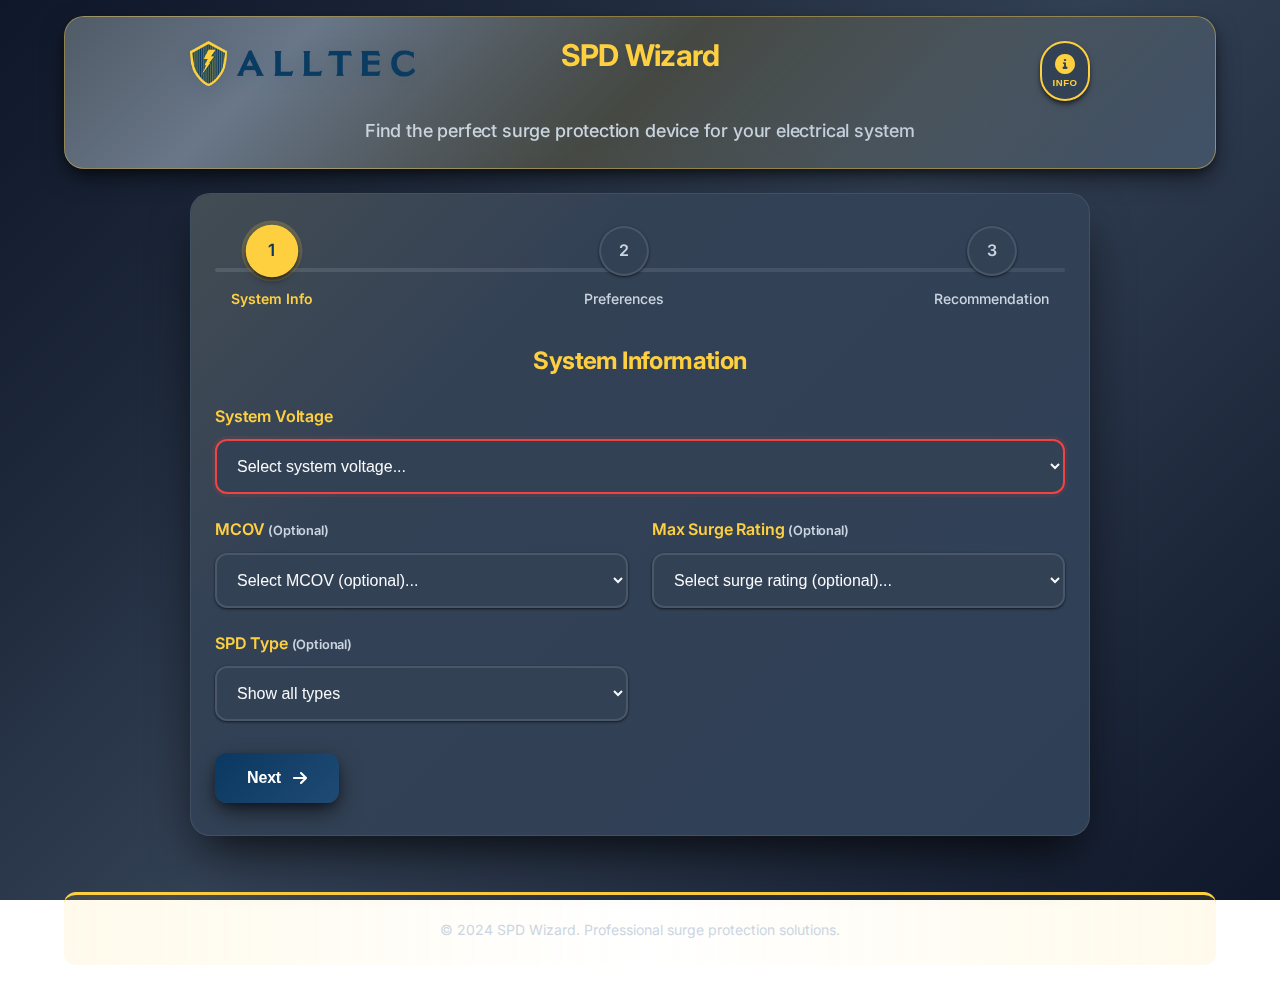
<file: index.html>
<!DOCTYPE html>
<html lang="en">
<head>
    <meta charset="UTF-8">
    <meta name="viewport" content="width=device-width, initial-scale=1.0">
    <title>SPD Wizard - Surge Protection Device Selector</title>
    <link rel="stylesheet" href="styles.css">
    <link href="https://fonts.googleapis.com/css2?family=Inter:wght@300;400;500;600;700&display=swap" rel="stylesheet">
    <link rel="stylesheet" href="https://cdnjs.cloudflare.com/ajax/libs/font-awesome/6.0.0/css/all.min.css">
</head>
<body>
    <div class="container">
        <header class="header">
            <div class="header-content">
                <div class="logo-section">
                    <img src="Assets/Alltec_Logo_RGB.png" alt="Alltec Logo" class="company-logo" id="logoClick" style="cursor: pointer;" title="Return to Start">
                </div>
                <div class="title-section">
                    <h1>SPD Wizard</h1>
                </div>
                <button class="info-btn" id="infoBtn" title="SPD Terms & Definitions">
                    <i class="fas fa-info-circle"></i>
                    <span class="info-btn-text">Info</span>
                </button>
            </div>
            <p class="subtitle">Find the perfect surge protection device for your electrical system</p>
        </header>

        <main class="main-content">
            <div class="wizard-container">
                <div class="progress-bar">
                    <div class="progress-step active" data-step="1">
                        <span class="step-number">1</span>
                        <span class="step-label">System Info</span>
                    </div>
                    <div class="progress-step" data-step="2">
                        <span class="step-number">2</span>
                        <span class="step-label">Preferences</span>
                    </div>
                    <div class="progress-step" data-step="3">
                        <span class="step-number">3</span>
                        <span class="step-label">Recommendation</span>
                    </div>
                </div>

                <form id="spdWizardForm" class="wizard-form">
                    <!-- Step 1: System Information -->
                    <div class="form-step active" data-step="1">
                        <h2>System Information</h2>
                        <div class="form-grid">
                            <div class="form-group form-group-full">
                                <label for="systemVoltage">System Voltage</label>
                                <select id="systemVoltage" name="systemVoltage" required>
                                    <option value="">Select system voltage...</option>
                                    <option value="120 single phase">120V Single Phase</option>
                                    <option value="120/240 split phase">120/240V Split Phase</option>
                                    <option value="120/208 3 phase wye">120/208V 3 Phase Wye</option>
                                    <option value="127/220 3 phase wye">127/220V 3 Phase Wye</option>
                                    <option value="240 single phase">240V Single Phase</option>
                                    <option value="220/380 3 phase wye">220/380V 3 Phase Wye</option>
                                    <option value="240 3 phase delta">240V 3 Phase Delta</option>
                                    <option value="240/415 3 phase wye">240/415V 3 Phase Wye</option>
                                    <option value="240 High leg 3 phase">240V High Leg 3 Phase</option>
                                    <option value="277/480 3 phase wye">277/480V 3 Phase Wye</option>
                                    <option value="480 3 phase delta">480V 3 Phase Delta</option>
                                    <option value="347/600 3 phase wye">347/600V 3 Phase Wye</option>
                                    <option value="600 3 phase delta">600V 3 Phase Delta</option>
                                </select>
                            </div>

                            <div class="form-group">
                                <label for="mcov">MCOV <span style="color: var(--text-secondary); font-size: 0.8rem;">(Optional)</span></label>
                                <select id="mcov" name="mcov">
                                    <option value="">Select MCOV (optional)...</option>
                                    <option value="150">150V</option>
                                    <option value="180">180V</option>
                                    <option value="320">320V</option>
                                    <option value="150/320">150/320V</option>
                                    <option value="420">420V</option>
                                    <option value="550">550V</option>
                                    <option value="600">600V</option>
                                    <option value="680">680V</option>
                                    <option value="690">690V</option>
                                </select>
                            </div>

                            <div class="form-group">
                                <label for="maxSurgeCurrentRating">Max Surge Rating <span style="color: var(--text-secondary); font-size: 0.8rem;">(Optional)</span></label>
                                <select id="maxSurgeCurrentRating" name="maxSurgeCurrentRating">
                                    <option value="">Select surge rating (optional)...</option>
                                    <option value="36kA">36kA</option>
                                    <option value="40kA">40kA</option>
                                    <option value="50kA">50kA</option>
                                    <option value="100kA">100kA</option>
                                    <option value="160kA">160kA</option>
                                    <option value="200kA">200kA</option>
                                    <option value="300kA">300kA</option>
                                    <option value="320kA">320kA</option>
                                    <option value="400kA">400kA</option>
                                    <option value="480kA">480kA</option>
                                </select>
                            </div>

                            <div class="form-group">
                                <label for="type">SPD Type <span style="color: var(--text-secondary); font-size: 0.8rem;">(Optional)</span></label>
                                <select id="type" name="type">
                                    <option value="">Show all types</option>
                                    <option value="Type 1">Type 1 only</option>
                                    <option value="Type 2">Type 2 only</option>
                                </select>
                            </div>
                        </div>
                    </div>

                    <!-- Step 2: Protection Requirements -->
                    <div class="form-step" data-step="2">
                        <h2>Protection Preferences <span style="font-size: 0.8rem; color: var(--text-secondary); font-weight: normal;">(Optional)</span></h2>
                        <div class="form-grid">
                            <div class="form-group form-group-full">
                                <label>Protection Modes Required</label>
                                <div class="checkbox-group">
                                    <label class="checkbox-item">
                                        <input type="checkbox" name="protectionModes" value="Line to Line">
                                        <span class="checkmark"></span>
                                        Line to Line
                                    </label>
                                    <label class="checkbox-item">
                                        <input type="checkbox" name="protectionModes" value="Line to Neutral">
                                        <span class="checkmark"></span>
                                        Line to Neutral
                                    </label>
                                    <label class="checkbox-item">
                                        <input type="checkbox" name="protectionModes" value="Line to Ground">
                                        <span class="checkmark"></span>
                                        Line to Ground
                                    </label>
                                    <label class="checkbox-item">
                                        <input type="checkbox" name="protectionModes" value="Neutral to Ground">
                                        <span class="checkmark"></span>
                                        Neutral to Ground
                                    </label>
                                </div>
                            </div>

                            <div class="form-group">
                                <label for="enclosureLevel">Enclosure Level <span style="color: var(--text-secondary); font-size: 0.8rem;">(Optional)</span></label>
                                <select id="enclosureLevel" name="enclosureLevel">
                                    <option value="">Select enclosure level (optional)...</option>
                                    <option value="NEMA 12/4">NEMA 12/4</option>
                                    <option value="NEMA 12">NEMA 12</option>
                                    <option value="Polycarbonate NEMA 4X">Polycarbonate NEMA 4X</option>
                                    <option value="NEMA 4X">NEMA 4X</option>
                                </select>
                            </div>

                            <div class="form-group form-group-full">
                                <label>Voltage Protection Ratings <span style="color: var(--text-secondary); font-size: 0.8rem;">(Optional)</span></label>
                                <div class="voltage-protection-grid">
                                    <div class="voltage-protection-item" id="vp-line-to-line" style="display: none;">
                                        <label for="vpLineToLine">Line to Line (V)</label>
                                        <select id="vpLineToLine" name="vpLineToLine">
                                            <option value="">Select voltage...</option>
                                            <option value="0">0V</option>
                                            <option value="100">100V</option>
                                            <option value="200">200V</option>
                                            <option value="300">300V</option>
                                            <option value="400">400V</option>
                                            <option value="500">500V</option>
                                            <option value="600">600V</option>
                                            <option value="700">700V</option>
                                            <option value="800">800V</option>
                                            <option value="900">900V</option>
                                            <option value="1000">1000V</option>
                                            <option value="1100">1100V</option>
                                            <option value="1200">1200V</option>
                                            <option value="1300">1300V</option>
                                            <option value="1400">1400V</option>
                                            <option value="1500">1500V</option>
                                            <option value="1600">1600V</option>
                                            <option value="1700">1700V</option>
                                            <option value="1800">1800V</option>
                                            <option value="1900">1900V</option>
                                            <option value="2000">2000V</option>
                                            <option value="2100">2100V</option>
                                            <option value="2200">2200V</option>
                                            <option value="2300">2300V</option>
                                            <option value="2400">2400V</option>
                                            <option value="2500">2500V</option>
                                            <option value="2600">2600V</option>
                                            <option value="2700">2700V</option>
                                            <option value="2800">2800V</option>
                                            <option value="2900">2900V</option>
                                            <option value="3000">3000V</option>
                                            <option value="3100">3100V</option>
                                            <option value="3200">3200V</option>
                                            <option value="3300">3300V</option>
                                            <option value="3400">3400V</option>
                                        </select>
                                    </div>
                                    <div class="voltage-protection-item" id="vp-line-to-neutral" style="display: none;">
                                        <label for="vpLineToNeutral">Line to Neutral (V)</label>
                                        <select id="vpLineToNeutral" name="vpLineToNeutral">
                                            <option value="">Select voltage...</option>
                                            <option value="0">0V</option>
                                            <option value="100">100V</option>
                                            <option value="200">200V</option>
                                            <option value="300">300V</option>
                                            <option value="400">400V</option>
                                            <option value="500">500V</option>
                                            <option value="600">600V</option>
                                            <option value="700">700V</option>
                                            <option value="800">800V</option>
                                            <option value="900">900V</option>
                                            <option value="1000">1000V</option>
                                            <option value="1100">1100V</option>
                                            <option value="1200">1200V</option>
                                            <option value="1300">1300V</option>
                                            <option value="1400">1400V</option>
                                            <option value="1500">1500V</option>
                                            <option value="1600">1600V</option>
                                            <option value="1700">1700V</option>
                                            <option value="1800">1800V</option>
                                            <option value="1900">1900V</option>
                                            <option value="2000">2000V</option>
                                            <option value="2100">2100V</option>
                                            <option value="2200">2200V</option>
                                            <option value="2300">2300V</option>
                                            <option value="2400">2400V</option>
                                            <option value="2500">2500V</option>
                                            <option value="2600">2600V</option>
                                            <option value="2700">2700V</option>
                                            <option value="2800">2800V</option>
                                            <option value="2900">2900V</option>
                                            <option value="3000">3000V</option>
                                            <option value="3100">3100V</option>
                                            <option value="3200">3200V</option>
                                            <option value="3300">3300V</option>
                                            <option value="3400">3400V</option>
                                        </select>
                                    </div>
                                    <div class="voltage-protection-item" id="vp-line-to-ground" style="display: none;">
                                        <label for="vpLineToGround">Line to Ground (V)</label>
                                        <select id="vpLineToGround" name="vpLineToGround">
                                            <option value="">Select voltage...</option>
                                            <option value="0">0V</option>
                                            <option value="100">100V</option>
                                            <option value="200">200V</option>
                                            <option value="300">300V</option>
                                            <option value="400">400V</option>
                                            <option value="500">500V</option>
                                            <option value="600">600V</option>
                                            <option value="700">700V</option>
                                            <option value="800">800V</option>
                                            <option value="900">900V</option>
                                            <option value="1000">1000V</option>
                                            <option value="1100">1100V</option>
                                            <option value="1200">1200V</option>
                                            <option value="1300">1300V</option>
                                            <option value="1400">1400V</option>
                                            <option value="1500">1500V</option>
                                            <option value="1600">1600V</option>
                                            <option value="1700">1700V</option>
                                            <option value="1800">1800V</option>
                                            <option value="1900">1900V</option>
                                            <option value="2000">2000V</option>
                                            <option value="2100">2100V</option>
                                            <option value="2200">2200V</option>
                                            <option value="2300">2300V</option>
                                            <option value="2400">2400V</option>
                                            <option value="2500">2500V</option>
                                            <option value="2600">2600V</option>
                                            <option value="2700">2700V</option>
                                            <option value="2800">2800V</option>
                                            <option value="2900">2900V</option>
                                            <option value="3000">3000V</option>
                                            <option value="3100">3100V</option>
                                            <option value="3200">3200V</option>
                                            <option value="3300">3300V</option>
                                            <option value="3400">3400V</option>
                                        </select>
                                    </div>
                                    <div class="voltage-protection-item" id="vp-neutral-to-ground" style="display: none;">
                                        <label for="vpNeutralToGround">Neutral to Ground (V)</label>
                                        <select id="vpNeutralToGround" name="vpNeutralToGround">
                                            <option value="">Select voltage...</option>
                                            <option value="0">0V</option>
                                            <option value="100">100V</option>
                                            <option value="200">200V</option>
                                            <option value="300">300V</option>
                                            <option value="400">400V</option>
                                            <option value="500">500V</option>
                                            <option value="600">600V</option>
                                            <option value="700">700V</option>
                                            <option value="800">800V</option>
                                            <option value="900">900V</option>
                                            <option value="1000">1000V</option>
                                            <option value="1100">1100V</option>
                                            <option value="1200">1200V</option>
                                            <option value="1300">1300V</option>
                                            <option value="1400">1400V</option>
                                            <option value="1500">1500V</option>
                                            <option value="1600">1600V</option>
                                            <option value="1700">1700V</option>
                                            <option value="1800">1800V</option>
                                            <option value="1900">1900V</option>
                                            <option value="2000">2000V</option>
                                            <option value="2100">2100V</option>
                                            <option value="2200">2200V</option>
                                            <option value="2300">2300V</option>
                                            <option value="2400">2400V</option>
                                            <option value="2500">2500V</option>
                                            <option value="2600">2600V</option>
                                            <option value="2700">2700V</option>
                                            <option value="2800">2800V</option>
                                            <option value="2900">2900V</option>
                                            <option value="3000">3000V</option>
                                            <option value="3100">3100V</option>
                                            <option value="3200">3200V</option>
                                            <option value="3300">3300V</option>
                                            <option value="3400">3400V</option>
                                        </select>
                                    </div>
                                </div>
                            </div>
                        </div>
                    </div>

                    <!-- Step 3: Recommendation -->
                    <div class="form-step" data-step="3">
                        <h2>SPD Recommendation</h2>
                        <div id="recommendationResult" class="recommendation-result">
                            <!-- Results will be populated by JavaScript -->
                        </div>
                    </div>

                    <div class="form-actions">
                        <button type="button" id="prevBtn" class="btn btn-secondary" style="display: none;">
                            <i class="fas fa-arrow-left"></i> Previous
                        </button>
                        <button type="button" id="nextBtn" class="btn btn-primary">
                            Next <i class="fas fa-arrow-right"></i>
                        </button>
                        <button type="button" id="restartBtn" class="btn btn-outline" style="display: none;">
                            <i class="fas fa-redo"></i> Start Over
                        </button>
                    </div>
                </form>
            </div>
        </main>

        <footer class="footer">
            <p>&copy; 2024 SPD Wizard. Professional surge protection solutions.</p>
        </footer>
    </div>

    <!-- SPD Terms Modal -->
    <div id="spdTermsModal" class="modal">
        <div class="modal-content">
            <div class="modal-header">
                <h2>SPD Terms and Definitions</h2>
                <button class="modal-close" id="modalClose">
                    <i class="fas fa-times"></i>
                </button>
            </div>
            <div class="modal-body">
                <div class="terms-grid">
                    <div class="term-item">
                        <div class="term-name">Nominal voltage UN</div>
                        <div class="term-definition">The nominal voltage of the system to be protected, for AC voltages it is indicated as RMS value.</div>
                    </div>
                    <div class="term-item">
                        <div class="term-name">MCOV</div>
                        <div class="term-definition">The maximum continuous supply voltage that can be applied to the SPD during its normal operation.</div>
                    </div>
                    <div class="term-item">
                        <div class="term-name">Nominal current IL</div>
                        <div class="term-definition">The highest value that the SPD can conduct continuously.</div>
                    </div>
                    <div class="term-item">
                        <div class="term-name">Nominal discharge current In</div>
                        <div class="term-definition">The maximum peak value of 8/20μs surge current that can be conducted repeatedly by the SPD.</div>
                    </div>
                    <div class="term-item">
                        <div class="term-name">Max. discharge current Imax</div>
                        <div class="term-definition">The maximum peak value of 8/20μs that the SPD can safely discharge.</div>
                    </div>
                    <div class="term-item">
                        <div class="term-name">Lightning impulse current Iimp</div>
                        <div class="term-definition">A 10/350μs laboratory generated simulated test waveform intended to simulate the surge current associated with a direct lightning strike.</div>
                    </div>
                    <div class="term-item">
                        <div class="term-name">Voltage protection level Up</div>
                        <div class="term-definition">The value to which the SPD limits voltage as it is called upon to conduct a specified level of surge current.</div>
                    </div>
                    <div class="term-item">
                        <div class="term-name">Follow current extinguishing capability If</div>
                        <div class="term-definition">The maximum rms "follow current" (brought on by surge current discharge) that the SPD can extinguish at UC.</div>
                    </div>
                    <div class="term-item">
                        <div class="term-name">Short-circuit withstand capability</div>
                        <div class="term-definition">The maximum short-circuit current the SPD can withstand.</div>
                    </div>
                    <div class="term-item">
                        <div class="term-name">Combined impulse Uoc</div>
                        <div class="term-definition">A laboratory generated (Open Circuit 1.2/50μs, Close Circuit 8/20μs) test impulse used to test SPDs to IEC 61643-1 Class III parameters.</div>
                    </div>
                    <div class="term-item">
                        <div class="term-name">Operating temperature range Tu (Nominal temperature range)</div>
                        <div class="term-definition">The temperature range where the SPD normally operates.</div>
                    </div>
                    <div class="term-item">
                        <div class="term-name">Response time tA</div>
                        <div class="term-definition">The time it takes a SPD to begin conducting surge current upon being subjected to its activation voltage level.</div>
                    </div>
                    <div class="term-item">
                        <div class="term-name">Bandwidth fG</div>
                        <div class="term-definition">The amount of data that can be passed along a communications channel during a given time period.</div>
                    </div>
                    <div class="term-item">
                        <div class="term-name">Data transmission speed VS</div>
                        <div class="term-definition">Data transfer rate indicating the number of bytes transmitted per second.</div>
                    </div>
                    <div class="term-item">
                        <div class="term-name">Return loss aR</div>
                        <div class="term-definition">The ratio of the power reflected back from the line to the power transmitted into the line.</div>
                    </div>
                    <div class="term-item">
                        <div class="term-name">Insertion loss aE</div>
                        <div class="term-definition">The ratio of the power received vs to the power transmitted in the line.</div>
                    </div>
                </div>
            </div>
        </div>
    </div>

    <script src="script.js"></script>
</body>
</html>
</file>
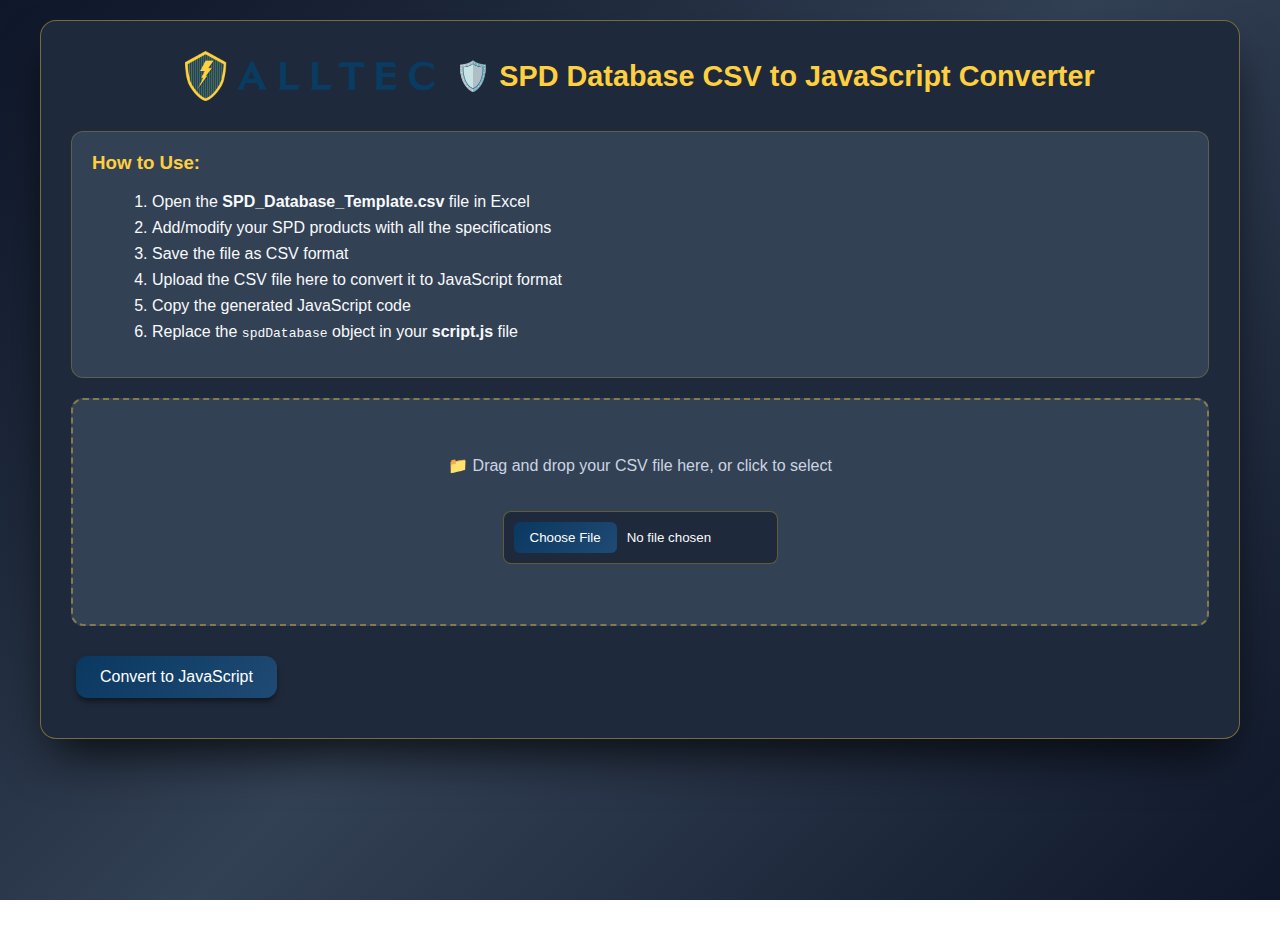
<file: csv-to-js-converter.html>
<!DOCTYPE html>
<html lang="en">
<head>
    <meta charset="UTF-8">
    <meta name="viewport" content="width=device-width, initial-scale=1.0">
    <title>SPD Database CSV to JavaScript Converter</title>
    <style>
        body {
            font-family: -apple-system, BlinkMacSystemFont, 'Segoe UI', Roboto, sans-serif;
            max-width: 1200px;
            margin: 0 auto;
            padding: 20px;
            background: linear-gradient(135deg, #0f172a 0%, #1e293b 25%, #334155 50%, #0f172a 100%);
            background-attachment: fixed;
            min-height: 100vh;
            color: #f8fafc;
        }
        .container {
            background: #1e293b;
            padding: 30px;
            border-radius: 16px;
            box-shadow: 0 25px 50px -12px rgba(0, 0, 0, 0.8);
            border: 1px solid rgba(254, 208, 63, 0.4);
        }
        .header-section {
            display: flex;
            align-items: center;
            justify-content: center;
            gap: 20px;
            margin-bottom: 30px;
        }
        
        .company-logo {
            height: 50px;
            width: auto;
            object-fit: contain;
        }
        
        h1 {
            color: #FED03F;
            margin: 0;
            font-size: 1.8rem;
        }
        .upload-area {
            border: 2px dashed rgba(254, 208, 63, 0.4);
            padding: 40px;
            text-align: center;
            border-radius: 12px;
            margin-bottom: 20px;
            background-color: #334155;
            color: #cbd5e1;
            transition: all 0.3s ease;
        }
        .upload-area.dragover {
            border-color: #FED03F;
            background-color: rgba(254, 208, 63, 0.1);
            color: #f8fafc;
        }
        input[type="file"] {
            margin: 20px 0;
            padding: 10px;
            background: #1e293b;
            color: #f8fafc;
            border: 1px solid rgba(254, 208, 63, 0.3);
            border-radius: 8px;
        }
        input[type="file"]::-webkit-file-upload-button {
            background: linear-gradient(135deg, #0B3860 0%, #1E4A73 100%);
            color: white;
            border: none;
            padding: 8px 16px;
            border-radius: 6px;
            cursor: pointer;
            margin-right: 10px;
        }
        button {
            background: linear-gradient(135deg, #0B3860 0%, #1E4A73 100%);
            color: white;
            padding: 12px 24px;
            border: none;
            border-radius: 12px;
            cursor: pointer;
            font-size: 16px;
            margin: 10px 5px;
            box-shadow: 0 4px 6px -1px rgba(0, 0, 0, 0.5);
            transition: all 0.3s ease;
        }
        button:hover {
            background: linear-gradient(135deg, #083049 0%, #0B3860 100%);
            transform: translateY(-2px);
            box-shadow: 0 10px 25px -3px rgba(0, 0, 0, 0.6);
        }
        .output {
            background: #0f172a;
            border: 1px solid rgba(254, 208, 63, 0.3);
            padding: 20px;
            border-radius: 12px;
            max-height: 400px;
            overflow-y: auto;
            font-family: 'Courier New', monospace;
            font-size: 14px;
            white-space: pre-wrap;
            margin-top: 20px;
            color: #f8fafc;
            box-shadow: 0 4px 6px -1px rgba(0, 0, 0, 0.5);
        }
        .instructions {
            background: #334155;
            padding: 20px;
            border-radius: 12px;
            margin-bottom: 20px;
            border: 1px solid rgba(254, 208, 63, 0.2);
        }
        .instructions h3 {
            margin-top: 0;
            color: #FED03F;
        }
        .instructions ol {
            margin-left: 20px;
        }
        .instructions li {
            margin-bottom: 8px;
        }
    </style>
</head>
<body>
    <div class="container">
        <div class="header-section">
            <img src="Assets/Alltec_Logo_RGB.png" alt="Alltec Logo" class="company-logo">
            <h1>🛡️ SPD Database CSV to JavaScript Converter</h1>
        </div>
        
        <div class="instructions">
            <h3>How to Use:</h3>
            <ol>
                <li>Open the <strong>SPD_Database_Template.csv</strong> file in Excel</li>
                <li>Add/modify your SPD products with all the specifications</li>
                <li>Save the file as CSV format</li>
                <li>Upload the CSV file here to convert it to JavaScript format</li>
                <li>Copy the generated JavaScript code</li>
                <li>Replace the <code>spdDatabase</code> object in your <strong>script.js</strong> file</li>
            </ol>
        </div>

        <div class="upload-area" id="uploadArea">
            <p>📁 Drag and drop your CSV file here, or click to select</p>
            <input type="file" id="csvFile" accept=".csv" />
        </div>

        <button onclick="convertCSV()" id="convertBtn" disabled>Convert to JavaScript</button>
        <button onclick="copyToClipboard()" id="copyBtn" style="display: none;">Copy JavaScript Code</button>
        
        <div id="output" class="output" style="display: none;"></div>
    </div>

    <script>
        let csvData = '';
        
        const uploadArea = document.getElementById('uploadArea');
        const fileInput = document.getElementById('csvFile');
        const convertBtn = document.getElementById('convertBtn');
        const copyBtn = document.getElementById('copyBtn');
        const output = document.getElementById('output');

        // Handle drag and drop
        uploadArea.addEventListener('dragover', (e) => {
            e.preventDefault();
            uploadArea.classList.add('dragover');
        });

        uploadArea.addEventListener('dragleave', () => {
            uploadArea.classList.remove('dragover');
        });

        uploadArea.addEventListener('drop', (e) => {
            e.preventDefault();
            uploadArea.classList.remove('dragover');
            const files = e.dataTransfer.files;
            if (files.length > 0) {
                handleFile(files[0]);
            }
        });

        // Handle file input
        fileInput.addEventListener('change', (e) => {
            if (e.target.files.length > 0) {
                handleFile(e.target.files[0]);
            }
        });

        function handleFile(file) {
            if (file.type !== 'text/csv' && !file.name.endsWith('.csv')) {
                alert('Please select a CSV file');
                return;
            }

            const reader = new FileReader();
            reader.onload = (e) => {
                csvData = e.target.result;
                convertBtn.disabled = false;
                uploadArea.innerHTML = `<p>✅ File loaded: ${file.name}</p>`;
            };
            reader.readAsText(file);
        }

        function convertCSV() {
            if (!csvData) {
                alert('Please upload a CSV file first');
                return;
            }

            try {
                const lines = csvData.split('\n');
                const headers = lines[0].split(',');
                
                // Initialize the database structure
                const database = {};
                
                // Process each line (skip header)
                for (let i = 1; i < lines.length; i++) {
                    const line = lines[i].trim();
                    if (!line) continue;
                    
                    const values = parseCSVLine(line);
                    if (values.length < headers.length) continue;
                    
                    const row = {};
                    headers.forEach((header, index) => {
                        row[header.trim()] = values[index] ? values[index].trim() : '';
                    });
                    
                    // Extract values
                    const spdType = row.SPD_Type;
                    const systemVoltageConfig = row.System_Voltage_Configuration;
                    
                    // Parse phase from system voltage configuration
                    let phase = 'Single Phase';
                    if (systemVoltageConfig && systemVoltageConfig.toLowerCase().includes('split phase')) {
                        phase = 'Split Phase';
                    } else if (systemVoltageConfig && systemVoltageConfig.toLowerCase().includes('3 phase wye')) {
                        phase = '3 Phase Wye';
                    } else if (systemVoltageConfig && systemVoltageConfig.toLowerCase().includes('3 phase delta')) {
                        phase = '3 Phase Delta';
                    } else if (systemVoltageConfig && systemVoltageConfig.toLowerCase().includes('high leg')) {
                        phase = 'High Leg 3 Phase';
                    }
                    
                    // Extract base voltage for categorization - use the secondary voltage for split/3-phase systems
                    let voltage = '0';
                    if (systemVoltageConfig) {
                        if (systemVoltageConfig.includes('/')) {
                            // For systems like "120/240", "277/480", use the higher voltage
                            const voltages = systemVoltageConfig.match(/(\d+)\/(\d+)/);
                            voltage = voltages ? voltages[2] : '0';
                        } else {
                            // For single voltage systems like "240V", "480V"
                            const voltageMatch = systemVoltageConfig.match(/(\d+)/);
                            voltage = voltageMatch ? voltageMatch[1] : '0';
                        }
                    }
                    
                    // Determine which UL types to create entries for
                    let types = [];
                    if (spdType === 'Either') {
                        types = ['Type 1', 'Type 2'];
                    } else if (spdType === '2') {
                        types = ['Type 2'];
                    } else {
                        types = ['Type 1'];
                    }
                    
                    // Clean MCOV value
                    const cleanMcov = row.MCOV ? row.MCOV.replace(/\s*Vac\s*/g, '').trim() : '';
                    
                    // Create SPD object template
                    const spdTemplate = {
                        spdName: row.SPD_Name_Product_Number || '',
                        spdType: row.SPD_Type,
                        systemVoltageConfiguration: row.System_Voltage_Configuration,
                        protectionModes: [],
                        mcov: cleanMcov,
                        maxSurgeCurrentRating: row.Max_Surge_Current_Rating,
                        vpLineToLine: row.VP_Line_to_Line,
                        vpLineToNeutral: row.VP_Line_to_Neutral,
                        vpLineToGround: row.VP_Line_to_Ground,
                        vpNeutralToGround: row.VP_Neutral_to_Ground,
                        enclosureProtectionLevel: row.Enclosure_Protection_Level,
                        description: row.Description || '',
                        productLink: row.Product_Link || '',
                        dataSheet: row.Data_Sheet || ''
                    };
                    
                    // Create entries for each applicable type
                    types.forEach(type => {
                        // Initialize nested structure if needed
                        if (!database[type]) {
                            database[type] = {};
                        }
                        if (!database[type][voltage]) {
                            database[type][voltage] = {};
                        }
                        if (!database[type][voltage][phase]) {
                            database[type][voltage][phase] = [];
                        }
                        
                        // Create a copy of the SPD object for this type
                        const spd = { ...spdTemplate };
                        database[type][voltage][phase].push(spd);
                    });
                }
                
                // Generate JavaScript code
                const jsCode = `// SPD Database - Generated from CSV
const spdDatabase = ${JSON.stringify(database, null, 4)};`;
                
                output.textContent = jsCode;
                output.style.display = 'block';
                copyBtn.style.display = 'inline-block';
                
            } catch (error) {
                alert('Error converting CSV: ' + error.message);
                console.error(error);
            }
        }

        function parseCSVLine(line) {
            const values = [];
            let current = '';
            let inQuotes = false;
            
            for (let i = 0; i < line.length; i++) {
                const char = line[i];
                
                if (char === '"') {
                    inQuotes = !inQuotes;
                } else if (char === ',' && !inQuotes) {
                    values.push(current);
                    current = '';
                } else {
                    current += char;
                }
            }
            
            values.push(current);
            return values;
        }

        function copyToClipboard() {
            const outputText = output.textContent;
            navigator.clipboard.writeText(outputText).then(() => {
                const originalText = copyBtn.textContent;
                copyBtn.textContent = '✅ Copied!';
                copyBtn.style.background = '#4caf50';
                
                setTimeout(() => {
                    copyBtn.textContent = originalText;
                    copyBtn.style.background = '#007cba';
                }, 2000);
            }).catch(() => {
                // Fallback for older browsers
                const textArea = document.createElement('textarea');
                textArea.value = outputText;
                document.body.appendChild(textArea);
                textArea.select();
                document.execCommand('copy');
                document.body.removeChild(textArea);
                
                copyBtn.textContent = '✅ Copied!';
            });
        }
    </script>
</body>
</html>
</file>
<file: styles.css>
:root {
    /* Alltec Brand Colors */
    --primary-color: #0B3860;
    --primary-hover: #083049;
    --primary-light: #1E4A73;
    --primary-lighter: #E8F1F8;
    --primary-lightest: #F4F8FC;
    
    --secondary-color: #FED03F;
    --secondary-hover: #F5C526;
    --secondary-light: #FFF7D6;
    --secondary-lightest: #FFFBF0;
    
    /* Professional Color Palette */
    --accent-color: #FED03F;
    --success-color: #10b981;
    --warning-color: #f59e0b;
    --danger-color: #ef4444;
    --info-color: #0ea5e9;
    
    /* Background & Surface Colors */
    --background-color: linear-gradient(135deg, #0f172a 0%, #1e293b 25%, #334155 50%, #0f172a 100%);
    --background-solid: #0f172a;
    --surface-color: #1e293b;
    --surface-elevated: #334155;
    --surface-accent: rgba(254, 208, 63, 0.1);
    
    /* Text Colors */
    --text-primary: #f8fafc;
    --text-secondary: #cbd5e1;
    --text-tertiary: #94a3b8;
    --text-on-primary: #ffffff;
    --text-brand: #FED03F;
    
    /* Border & UI Elements */
    --border-color: rgba(203, 213, 225, 0.15);
    --border-light: rgba(203, 213, 225, 0.1);
    --border-accent: rgba(254, 208, 63, 0.4);
    
    /* Modern Border Radius */
    --radius-sm: 8px;
    --radius-md: 12px;
    --radius-lg: 16px;
    --radius-xl: 20px;
    --border-radius: var(--radius-md);
    
    /* Professional Shadows */
    --shadow-sm: 0 1px 3px 0 rgba(0, 0, 0, 0.4), 0 1px 2px 0 rgba(0, 0, 0, 0.3);
    --shadow-md: 0 4px 6px -1px rgba(0, 0, 0, 0.5), 0 2px 4px -1px rgba(0, 0, 0, 0.4);
    --shadow-lg: 0 10px 25px -3px rgba(0, 0, 0, 0.6), 0 4px 10px -2px rgba(0, 0, 0, 0.4);
    --shadow-xl: 0 25px 50px -12px rgba(0, 0, 0, 0.8);
    --shadow-brand: 0 8px 32px rgba(254, 208, 63, 0.3);
    
    /* Typography */
    --font-family: 'Inter', -apple-system, BlinkMacSystemFont, 'Segoe UI', Roboto, sans-serif;
    --font-size-xs: 0.75rem;
    --font-size-sm: 0.875rem;
    --font-size-base: 1rem;
    --font-size-lg: 1.125rem;
    --font-size-xl: 1.25rem;
    --font-size-2xl: 1.5rem;
    --font-size-3xl: 1.875rem;
    
    /* Spacing */
    --space-1: 0.25rem;
    --space-2: 0.5rem;
    --space-3: 0.75rem;
    --space-4: 1rem;
    --space-6: 1.5rem;
    --space-8: 2rem;
    --space-12: 3rem;
}

* {
    margin: 0;
    padding: 0;
    box-sizing: border-box;
}

body {
    font-family: var(--font-family);
    background: var(--background-color);
    background-attachment: fixed;
    color: var(--text-primary);
    line-height: 1.6;
    min-height: 100vh;
    font-size: var(--font-size-base);
    -webkit-font-smoothing: antialiased;
    -moz-osx-font-smoothing: grayscale;
}

.container {
    max-width: 1200px;
    margin: 0 auto;
    padding: var(--space-4) var(--space-6);
    min-height: 100vh;
    display: flex;
    flex-direction: column;
}

/* Header Styles */
.header {
    text-align: center;
    padding: var(--space-6) var(--space-4);
    background: linear-gradient(135deg, 
        #475569 0%, 
        #64748b 20%, 
        rgba(254, 208, 63, 0.15) 50%,
        #475569 100%);
    border-radius: var(--radius-xl);
    margin-bottom: var(--space-4);
    box-shadow: var(--shadow-lg);
    border: 1px solid var(--border-accent);
    backdrop-filter: blur(20px);
    position: relative;
}

.header::before {
    content: '';
    position: absolute;
    top: 0;
    left: 0;
    right: 0;
    bottom: 0;
    background: linear-gradient(135deg, 
        rgba(254, 208, 63, 0.05) 0%, 
        transparent 50%, 
        rgba(11, 56, 96, 0.1) 100%);
    border-radius: var(--radius-xl);
    pointer-events: none;
}

.header-content {
    display: grid;
    grid-template-columns: 1fr auto 1fr;
    align-items: flex-start;
    gap: var(--space-6);
    margin-bottom: var(--space-4);
    position: relative;
    width: 100%;
    max-width: 900px;
    margin: 0 auto var(--space-4) auto;
    z-index: 10;
}

.logo-section {
    display: flex;
    align-items: flex-start;
    flex-shrink: 0;
    justify-self: start;
}

.company-logo {
    height: 45px;
    width: auto;
    object-fit: contain;
    filter: drop-shadow(0 2px 8px rgba(11, 56, 96, 0.15));
    transition: transform 0.3s ease;
}

.company-logo:hover {
    transform: scale(1.02);
}

.title-section {
    display: flex;
    flex-direction: column;
    align-items: center;
    gap: var(--space-2);
    text-align: center;
    margin-top: -10px;
    justify-self: center;
}

/* Shield icon removed - logo is now the primary brand element */

.header h1 {
    font-size: var(--font-size-3xl);
    font-weight: 700;
    color: var(--text-brand);
    letter-spacing: -0.025em;
    text-shadow: 0 2px 4px rgba(11, 56, 96, 0.1);
}

.subtitle {
    font-size: var(--font-size-lg);
    color: var(--text-secondary);
    font-weight: 500;
    letter-spacing: -0.01em;
    max-width: 600px;
    margin: 0 auto;
    line-height: 1.5;
}

/* Main Content */
.main-content {
    flex: 1;
    padding: var(--space-2) 0;
    position: relative;
}

.wizard-container {
    background: var(--surface-elevated);
    border-radius: var(--radius-xl);
    padding: var(--space-8) var(--space-6);
    box-shadow: var(--shadow-xl);
    max-width: 900px;
    margin: 0 auto;
    border: 1px solid var(--border-light);
    position: relative;
    backdrop-filter: blur(20px);
}

.wizard-container::before {
    content: '';
    position: absolute;
    top: 0;
    left: 0;
    right: 0;
    bottom: 0;
    background: linear-gradient(135deg, 
        rgba(254, 208, 63, 0.08) 0%, 
        transparent 30%, 
        rgba(11, 56, 96, 0.1) 100%);
    border-radius: var(--radius-xl);
    pointer-events: none;
}

/* Progress Bar */
.progress-bar {
    display: flex;
    justify-content: space-between;
    margin-bottom: var(--space-8);
    position: relative;
    z-index: 10;
}

.progress-bar::before {
    content: '';
    position: absolute;
    top: 50%;
    left: 0;
    right: 0;
    height: 4px;
    background: linear-gradient(90deg, var(--border-color) 0%, var(--border-light) 100%);
    border-radius: 2px;
    z-index: 1;
}

.progress-step {
    display: flex;
    flex-direction: column;
    align-items: center;
    position: relative;
    z-index: 2;
    background: transparent;
    padding: 0 var(--space-4);
}

.step-number {
    width: 50px;
    height: 50px;
    border-radius: 50%;
    background: var(--surface-elevated);
    border: 2px solid var(--border-color);
    color: var(--text-secondary);
    display: flex;
    align-items: center;
    justify-content: center;
    font-weight: 600;
    font-size: var(--font-size-base);
    margin-bottom: var(--space-3);
    transition: all 0.4s cubic-bezier(0.4, 0, 0.2, 1);
    box-shadow: var(--shadow-sm);
}

.step-label {
    font-size: var(--font-size-sm);
    color: var(--text-secondary);
    font-weight: 500;
    text-align: center;
    transition: all 0.3s ease;
}

.progress-step.active .step-number {
    background: var(--text-brand);
    border-color: var(--text-brand);
    color: var(--primary-color);
    box-shadow: var(--shadow-md), 0 0 0 4px rgba(254, 208, 63, 0.2);
    transform: scale(1.05);
}

.progress-step.completed .step-number {
    background: var(--secondary-color);
    border-color: var(--secondary-color);
    color: var(--primary-color);
    font-weight: 700;
    box-shadow: var(--shadow-brand);
}

.progress-step.active .step-label {
    color: var(--text-brand);
    font-weight: 600;
}

.progress-step.completed .step-label {
    color: var(--text-brand);
    font-weight: 600;
}

/* Form Styles */
.wizard-form {
    position: relative;
    z-index: 10;
}

.form-step {
    display: none;
    animation: fadeIn 0.4s cubic-bezier(0.4, 0, 0.2, 1);
}

.form-step.active {
    display: block;
}

.form-step h2 {
    font-size: var(--font-size-2xl);
    font-weight: 700;
    margin-bottom: var(--space-6);
    color: var(--text-brand);
    letter-spacing: -0.025em;
    text-align: center;
}

.form-grid {
    display: grid;
    grid-template-columns: repeat(auto-fit, minmax(400px, 1fr));
    gap: var(--space-6);
    margin-bottom: var(--space-8);
}

.form-group {
    display: flex;
    flex-direction: column;
    position: relative;
}

.form-group label {
    font-weight: 600;
    color: var(--text-brand);
    margin-bottom: var(--space-3);
    font-size: var(--font-size-base);
    letter-spacing: -0.01em;
    line-height: 1.4;
    display: block;
    width: 100%;
}

.form-group select,
.form-group input {
    padding: var(--space-4) var(--space-4);
    border: 2px solid var(--border-color);
    border-radius: var(--radius-md);
    font-size: var(--font-size-base);
    font-weight: 500;
    transition: all 0.3s cubic-bezier(0.4, 0, 0.2, 1);
    background: var(--surface-elevated);
    color: var(--text-primary);
    box-shadow: var(--shadow-sm);
}

.form-group select:hover,
.form-group input:hover {
    border-color: var(--border-accent);
    box-shadow: var(--shadow-md);
}

.form-group select:focus,
.form-group input:focus {
    outline: none;
    border-color: var(--text-brand);
    box-shadow: var(--shadow-md), 0 0 0 4px rgba(254, 208, 63, 0.2);
    transform: translateY(-1px);
}

.form-group select:invalid,
.form-group input:invalid {
    border-color: var(--danger-color);
    box-shadow: 0 0 0 3px rgba(239, 68, 68, 0.1);
}

.form-group-full {
    grid-column: 1 / -1;
}

/* Checkbox Styling */
.checkbox-group {
    display: grid;
    grid-template-columns: repeat(auto-fit, minmax(240px, 1fr));
    gap: var(--space-4);
    margin-top: var(--space-3);
}

.checkbox-item {
    display: flex;
    align-items: center;
    cursor: pointer;
    padding: var(--space-4) var(--space-4);
    border: 2px solid var(--border-color);
    border-radius: var(--radius-md);
    transition: all 0.3s cubic-bezier(0.4, 0, 0.2, 1);
    background: var(--surface-elevated);
    font-weight: 500;
    font-size: var(--font-size-sm);
    box-shadow: var(--shadow-sm);
    position: relative;
    overflow: hidden;
}

.checkbox-item::before {
    content: '';
    position: absolute;
    top: 0;
    left: 0;
    right: 0;
    bottom: 0;
    background: linear-gradient(135deg, 
        rgba(11, 56, 96, 0.02) 0%, 
        transparent 50%, 
        rgba(254, 208, 63, 0.02) 100%);
    opacity: 0;
    transition: opacity 0.3s ease;
}

.checkbox-item:hover {
    border-color: var(--border-accent);
    background: var(--surface-elevated);
    box-shadow: var(--shadow-md);
    transform: translateY(-1px);
}

.checkbox-item:hover::before {
    opacity: 1;
}

.checkbox-item input[type="checkbox"] {
    display: none;
}

.checkmark {
    width: 20px;
    height: 20px;
    border: 2px solid var(--border-color);
    border-radius: 4px;
    margin-right: 12px;
    display: flex;
    align-items: center;
    justify-content: center;
    transition: all 0.2s ease;
    flex-shrink: 0;
}

.checkbox-item input[type="checkbox"]:checked + .checkmark {
    background: var(--primary-color);
    border-color: var(--primary-color);
    box-shadow: 0 0 0 2px var(--accent-color);
}

.checkbox-item input[type="checkbox"]:checked + .checkmark::after {
    content: "✓";
    color: white;
    font-weight: bold;
    font-size: 14px;
}

.checkbox-item input[type="checkbox"]:checked {
    border-color: var(--primary-color);
}

.checkbox-item:has(input[type="checkbox"]:checked) {
    border-color: var(--primary-color);
    background: linear-gradient(135deg, #f0f9ff 0%, #e0f2fe 100%);
}

/* Voltage Protection Grid */
.voltage-protection-grid {
    display: grid;
    grid-template-columns: repeat(auto-fit, minmax(250px, 1fr));
    gap: 16px;
    margin-top: 12px;
}

.voltage-protection-item {
    display: flex;
    flex-direction: column;
}

.voltage-protection-item label {
    font-weight: 500;
    color: var(--text-primary);
    margin-bottom: 6px;
    font-size: 0.875rem;
}

.voltage-protection-item select {
    padding: 10px 14px;
    border: 2px solid var(--border-color);
    border-radius: 8px;
    font-size: 0.95rem;
    transition: all 0.2s ease;
    background: var(--surface-color);
    color: var(--text-primary);
}

.voltage-protection-item select:focus {
    outline: none;
    border-color: var(--primary-color);
    box-shadow: 0 0 0 3px rgba(11, 56, 96, 0.1);
}

/* Form Actions */
.form-actions {
    display: flex;
    justify-content: space-between;
    align-items: center;
    gap: 16px;
    margin-top: 32px;
}

.btn {
    padding: var(--space-4) var(--space-8);
    border: none;
    border-radius: var(--radius-md);
    font-size: var(--font-size-base);
    font-weight: 600;
    cursor: pointer;
    transition: all 0.3s cubic-bezier(0.4, 0, 0.2, 1);
    display: flex;
    align-items: center;
    justify-content: center;
    gap: var(--space-3);
    text-decoration: none;
    box-shadow: var(--shadow-md);
    position: relative;
    overflow: hidden;
    letter-spacing: -0.01em;
    min-width: 120px;
}

.btn::before {
    content: '';
    position: absolute;
    top: 0;
    left: -100%;
    width: 100%;
    height: 100%;
    background: linear-gradient(90deg, transparent, rgba(255, 255, 255, 0.2), transparent);
    transition: left 0.5s ease;
}

.btn:hover::before {
    left: 100%;
}

.btn-primary {
    background: linear-gradient(135deg, var(--primary-color) 0%, var(--primary-light) 100%);
    color: var(--text-on-primary);
    box-shadow: var(--shadow-lg);
}

.btn-primary:hover {
    background: linear-gradient(135deg, var(--primary-hover) 0%, var(--primary-color) 100%);
    transform: translateY(-2px);
    box-shadow: var(--shadow-xl);
}

.btn-secondary {
    background: linear-gradient(135deg, var(--text-secondary) 0%, #475569 100%);
    color: var(--text-on-primary);
}

.btn-secondary:hover {
    background: linear-gradient(135deg, var(--primary-color) 0%, var(--primary-light) 100%);
    transform: translateY(-2px);
    box-shadow: var(--shadow-lg);
}

.btn-outline {
    background: var(--surface-elevated);
    color: var(--text-brand);
    border: 2px solid var(--border-color);
    box-shadow: var(--shadow-sm);
}

.btn-outline:hover {
    background: var(--surface-color);
    border-color: var(--text-brand);
    color: var(--text-brand);
    transform: translateY(-1px);
    box-shadow: var(--shadow-md);
}

.btn:disabled {
    opacity: 0.5;
    cursor: not-allowed;
    transform: none !important;
    box-shadow: none !important;
}

.btn:disabled::before {
    display: none;
}

/* Recommendation Result */
.recommendation-result {
    background: linear-gradient(135deg, #f0f9ff 0%, #e0f2fe 100%);
    border: 2px solid #0ea5e9;
    border-radius: var(--border-radius);
    padding: 32px;
    margin-bottom: 24px;
}

.recommendation-card {
    background: var(--surface-elevated);
    border-radius: var(--radius-lg);
    padding: var(--space-8);
    margin-bottom: var(--space-6);
    box-shadow: var(--shadow-lg);
    border: 2px solid var(--border-accent);
    position: relative;
    transition: all 0.3s ease;
}

.recommendation-card:hover {
    transform: translateY(-4px);
    box-shadow: var(--shadow-brand);
    border-color: var(--text-brand);
}

.recommendation-card::before {
    content: '';
    position: absolute;
    top: 0;
    right: 0;
    width: 6px;
    height: 100%;
    background: var(--text-brand);
    border-radius: 0 var(--radius-lg) var(--radius-lg) 0;
}

.recommendation-card:last-child {
    margin-bottom: 0;
}

.spd-title {
    font-size: var(--font-size-xl);
    font-weight: 700;
    color: var(--text-brand);
    margin-bottom: var(--space-3);
}

.spd-model {
    font-size: var(--font-size-lg);
    color: var(--text-primary);
    font-weight: 600;
    margin-bottom: var(--space-4);
    background: var(--text-brand);
    color: var(--primary-color);
    padding: var(--space-2) var(--space-4);
    border-radius: var(--radius-md);
    display: inline-block;
    box-shadow: var(--shadow-sm);
}

.spd-specs {
    display: grid;
    grid-template-columns: repeat(auto-fit, minmax(220px, 1fr));
    gap: var(--space-4);
    margin-bottom: var(--space-6);
}

.spec-item {
    display: flex;
    justify-content: space-between;
    align-items: center;
    padding: var(--space-3) var(--space-4);
    background: var(--surface-color);
    border-radius: var(--radius-md);
    border: 1px solid var(--border-accent);
    transition: all 0.3s ease;
}

.spec-item:hover {
    background: rgba(254, 208, 63, 0.1);
    border-color: var(--text-brand);
    transform: translateY(-1px);
}

.spec-label {
    font-weight: 600;
    color: var(--text-brand);
    font-size: var(--font-size-sm);
}

.spec-value {
    font-weight: 700;
    color: var(--text-primary);
    font-size: var(--font-size-base);
    background: var(--text-brand);
    color: var(--primary-color);
    padding: var(--space-1) var(--space-3);
    border-radius: var(--radius-sm);
    box-shadow: var(--shadow-sm);
}

.spd-description {
    color: var(--text-secondary);
    margin-bottom: 16px;
    line-height: 1.5;
}

.spd-actions {
    display: flex;
    gap: 12px;
    flex-wrap: wrap;
}

.btn-link {
    background: var(--text-brand);
    color: var(--primary-color);
    text-decoration: none;
    padding: var(--space-3) var(--space-6);
    border-radius: var(--radius-md);
    font-weight: 700;
    font-size: var(--font-size-sm);
    transition: all 0.3s cubic-bezier(0.4, 0, 0.2, 1);
    border: 2px solid var(--text-brand);
    box-shadow: var(--shadow-md);
    position: relative;
    overflow: hidden;
}

.btn-link::before {
    content: '';
    position: absolute;
    top: 0;
    left: -100%;
    width: 100%;
    height: 100%;
    background: linear-gradient(90deg, transparent, rgba(255, 255, 255, 0.2), transparent);
    transition: left 0.5s ease;
}

.btn-link:hover::before {
    left: 100%;
}

.btn-link:hover {
    background: var(--primary-color);
    color: var(--text-brand);
    border-color: var(--text-brand);
    transform: translateY(-2px);
    box-shadow: var(--shadow-brand);
}

.btn-info {
    background: transparent;
    color: var(--primary-color);
    border: 2px solid var(--primary-color);
    padding: 8px 18px;
    border-radius: 6px;
    font-weight: 500;
    text-decoration: none;
    transition: all 0.2s ease;
}

.btn-info:hover {
    background: var(--primary-color);
    color: white;
}

/* Footer */
.footer {
    text-align: center;
    padding: var(--space-6) 0;
    color: var(--text-secondary);
    font-size: var(--font-size-sm);
    border-top: 3px solid var(--text-brand);
    background: linear-gradient(90deg, rgba(254, 208, 63, 0.1) 0%, transparent 50%, rgba(254, 208, 63, 0.1) 100%);
    margin-top: var(--space-12);
    border-radius: var(--radius-md);
}

/* Animations */
@keyframes fadeIn {
    from {
        opacity: 0;
        transform: translateY(10px);
    }
    to {
        opacity: 1;
        transform: translateY(0);
    }
}

.fade-in {
    animation: fadeIn 0.5s ease-in-out;
}

/* Loading State */
.loading {
    display: flex;
    align-items: center;
    justify-content: center;
    padding: 40px;
    color: var(--text-secondary);
}

.spinner {
    width: 32px;
    height: 32px;
    border: 3px solid var(--border-color);
    border-top: 3px solid var(--primary-color);
    border-radius: 50%;
    animation: spin 1s linear infinite;
    margin-right: 12px;
}

@keyframes spin {
    0% { transform: rotate(0deg); }
    100% { transform: rotate(360deg); }
}

/* Alert Messages */
.alert {
    padding: 16px;
    border-radius: 8px;
    margin-bottom: 20px;
    display: flex;
    align-items: center;
    gap: 12px;
}

.alert-warning {
    background: #fef3c7;
    border: 1px solid #f59e0b;
    color: #92400e;
}

.alert-info {
    background: #dbeafe;
    border: 1px solid #3b82f6;
    color: #1e40af;
}

/* Responsive Design */
@media (max-width: 768px) {
    .container {
        padding: 0 16px;
    }
    
    .wizard-container {
        padding: 24px;
    }
    
    .header h1 {
        font-size: 2rem;
    }
    
    .header-content {
        flex-direction: column;
        align-items: center;
        gap: var(--space-4);
    }
    
    .logo-section {
        align-self: center;
    }
    
    .company-logo {
        height: 40px;
    }
    
    .title-section {
        gap: var(--space-2);
        margin-top: 0;
    }
    
    .form-grid {
        grid-template-columns: 1fr;
        gap: 16px;
    }
    
    .progress-bar {
        flex-direction: column;
        gap: 16px;
    }
    
    .progress-bar::before {
        display: none;
    }
    
    .form-actions {
        flex-direction: column;
        align-items: stretch;
    }
    
    .spd-actions {
        flex-direction: column;
    }
    
    .checkbox-group {
        grid-template-columns: 1fr;
        gap: 8px;
    }
    
    .voltage-protection-grid {
        grid-template-columns: 1fr;
        gap: 12px;
    }
}

@media (max-width: 480px) {
    .wizard-container {
        padding: 16px;
    }
    
    .btn {
        padding: 14px 20px;
        font-size: 0.95rem;
    }
}

/* Info Button */
.info-btn {
    justify-self: end;
    align-self: flex-start;
    background: var(--surface-elevated);
    border: 2px solid var(--text-brand);
    color: var(--text-brand);
    width: 50px;
    height: 60px;
    border-radius: 25px;
    cursor: pointer;
    transition: all 0.3s cubic-bezier(0.4, 0, 0.2, 1);
    display: flex;
    flex-direction: column;
    align-items: center;
    justify-content: center;
    font-size: var(--font-size-xl);
    box-shadow: var(--shadow-md);
    backdrop-filter: blur(10px);
    gap: 2px;
}

.info-btn:hover {
    background: var(--text-brand);
    color: var(--primary-color);
    transform: scale(1.05);
    box-shadow: var(--shadow-lg);
}

.info-btn:active {
    transform: scale(0.95);
}

.info-btn-text {
    font-size: 0.6rem;
    font-weight: 600;
    text-transform: uppercase;
    letter-spacing: 0.5px;
    margin-top: 1px;
}

/* Modal Styles */
.modal {
    display: none;
    position: fixed;
    z-index: 1000;
    left: 0;
    top: 0;
    width: 100%;
    height: 100%;
    background-color: rgba(0, 0, 0, 0.8);
    backdrop-filter: blur(8px);
    animation: fadeIn 0.3s ease-in-out;
}

.modal.show {
    display: flex;
    align-items: center;
    justify-content: center;
    padding: 20px;
    position: fixed;
    left: 0;
    top: 0;
    width: 100vw;
    height: 100vh;
}

.modal-content {
    background: var(--surface-elevated);
    border-radius: var(--radius-xl);
    max-width: 900px;
    width: 100%;
    max-height: 80vh;
    box-shadow: var(--shadow-xl);
    animation: slideIn 0.3s ease-out;
    display: flex;
    flex-direction: column;
    border: 1px solid var(--border-accent);
    margin: 0 auto;
    position: relative;
}

.modal-header {
    display: flex;
    justify-content: space-between;
    align-items: center;
    padding: 24px 24px 16px;
    border-bottom: 2px solid var(--border-color);
}

.modal-header h2 {
    color: var(--text-primary);
    margin: 0;
    font-size: 1.5rem;
    font-weight: 600;
}

.modal-close {
    background: transparent;
    border: none;
    color: var(--text-secondary);
    font-size: 1.5rem;
    cursor: pointer;
    padding: 8px;
    border-radius: 50%;
    transition: all 0.2s ease;
    display: flex;
    align-items: center;
    justify-content: center;
    width: 40px;
    height: 40px;
}

.modal-close:hover {
    background: var(--danger-color);
    color: white;
    transform: scale(1.1);
}

.modal-body {
    padding: 24px;
    overflow-y: auto;
    flex: 1;
}

.terms-grid {
    display: grid;
    gap: 16px;
}

.term-item {
    background: linear-gradient(135deg, var(--surface-color) 0%, #0f172a 100%);
    border: 1px solid var(--border-color);
    border-radius: var(--radius-md);
    padding: var(--space-4);
    transition: all 0.3s ease;
}

.term-item:hover {
    border-color: var(--border-accent);
    transform: translateY(-2px);
    box-shadow: var(--shadow-md);
    background: linear-gradient(135deg, var(--surface-elevated) 0%, var(--surface-color) 100%);
}

.term-name {
    font-weight: 600;
    color: var(--text-brand);
    font-size: var(--font-size-base);
    margin-bottom: var(--space-2);
    display: flex;
    align-items: center;
    gap: var(--space-2);
}

.term-name::before {
    content: "→";
    color: var(--accent-color);
    font-weight: bold;
    text-shadow: 1px 1px 2px rgba(11, 56, 96, 0.3);
}

.term-definition {
    color: var(--text-secondary);
    line-height: 1.5;
    font-size: 0.95rem;
}

/* Modal Animations */
@keyframes slideIn {
    from {
        opacity: 0;
        transform: translateY(-50px) scale(0.9);
    }
    to {
        opacity: 1;
        transform: translateY(0) scale(1);
    }
}

/* Responsive Modal */
@media (max-width: 768px) {
    .info-btn {
        right: -10px;
        width: 40px;
        height: 40px;
        font-size: 1.1rem;
    }
    
    .modal-content {
        margin: 10px;
        max-height: 90vh;
    }
    
    .modal-header {
        padding: 16px 16px 12px;
    }
    
    .modal-header h2 {
        font-size: 1.25rem;
    }
    
    .modal-body {
        padding: 16px;
    }
    
    .term-item {
        padding: 12px;
    }
    
    .term-name {
        font-size: 0.95rem;
    }
    
    .term-definition {
        font-size: 0.9rem;
    }
}

/* Results Display Styles */
.results-header {
    text-align: center;
    margin-bottom: var(--space-8);
    padding: var(--space-6);
    background: var(--surface-elevated);
    border-radius: var(--radius-lg);
    border: 1px solid var(--border-accent);
    box-shadow: var(--shadow-md);
}

.results-header h3 {
    font-size: var(--font-size-2xl);
    font-weight: 700;
    color: var(--text-brand);
    margin-bottom: var(--space-3);
    display: flex;
    align-items: center;
    justify-content: center;
    gap: var(--space-3);
}

.results-header p {
    color: var(--text-secondary);
    font-size: var(--font-size-lg);
    margin-bottom: var(--space-4);
}

.system-info {
    background: var(--surface-accent);
    padding: var(--space-3) var(--space-6);
    border-radius: var(--radius-md);
    border: 1px solid var(--border-accent);
    color: var(--text-primary);
    font-size: var(--font-size-base);
    display: inline-block;
}

.results-grid {
    display: grid;
    grid-template-columns: repeat(auto-fit, minmax(400px, 1fr));
    gap: var(--space-6);
    margin-top: var(--space-6);
}

.device-card {
    background: var(--surface-elevated);
    border-radius: var(--radius-lg);
    padding: var(--space-6);
    box-shadow: var(--shadow-lg);
    border: 2px solid var(--border-color);
    position: relative;
    transition: all 0.3s ease;
    overflow: hidden;
}

.device-card:hover {
    transform: translateY(-4px);
    box-shadow: var(--shadow-brand);
    border-color: var(--border-accent);
}

.device-card.recommended {
    border-color: var(--text-brand);
    background: linear-gradient(135deg, var(--surface-elevated) 0%, rgba(254, 208, 63, 0.05) 100%);
}

.device-card.recommended::before {
    content: '';
    position: absolute;
    top: 0;
    right: 0;
    width: 6px;
    height: 100%;
    background: var(--text-brand);
    border-radius: 0 var(--radius-lg) var(--radius-lg) 0;
}

.recommended-badge {
    position: absolute;
    top: var(--space-4);
    right: var(--space-4);
    background: var(--text-brand);
    color: var(--primary-color);
    padding: var(--space-2) var(--space-4);
    border-radius: var(--radius-md);
    font-size: var(--font-size-sm);
    font-weight: 700;
    box-shadow: var(--shadow-md);
    display: flex;
    align-items: center;
    gap: var(--space-2);
}

.device-header {
    margin-bottom: var(--space-6);
}

.device-header h4 {
    font-size: var(--font-size-xl);
    font-weight: 700;
    color: var(--text-brand);
    margin-bottom: var(--space-2);
}

.device-type {
    background: var(--primary-color);
    color: var(--text-brand);
    padding: var(--space-1) var(--space-3);
    border-radius: var(--radius-sm);
    font-size: var(--font-size-sm);
    font-weight: 600;
    border: 1px solid var(--border-accent);
}

.device-specs {
    margin-bottom: var(--space-6);
}

.spec-row {
    display: flex;
    justify-content: space-between;
    align-items: center;
    padding: var(--space-3) 0;
    border-bottom: 1px solid var(--border-light);
}

.spec-row:last-child {
    border-bottom: none;
}

.spec-label {
    font-weight: 600;
    color: var(--text-secondary);
    font-size: var(--font-size-sm);
    flex-shrink: 0;
}

.spec-value {
    font-weight: 700;
    color: var(--text-primary);
    font-size: var(--font-size-base);
    text-align: right;
    background: var(--surface-accent);
    padding: var(--space-1) var(--space-3);
    border-radius: var(--radius-sm);
    border: 1px solid var(--border-accent);
    margin-left: var(--space-3);
}

.device-actions {
    display: flex;
    gap: var(--space-3);
    flex-wrap: wrap;
    justify-content: flex-start;
}

.btn-small {
    padding: var(--space-2) var(--space-4);
    font-size: var(--font-size-sm);
    border-radius: var(--radius-sm);
    text-decoration: none;
    font-weight: 600;
    transition: all 0.3s ease;
    display: inline-flex;
    align-items: center;
    gap: var(--space-2);
    border: 2px solid transparent;
}

.btn-small:hover {
    transform: translateY(-2px);
    box-shadow: var(--shadow-md);
}

.btn-outline.btn-small {
    background: transparent;
    color: var(--text-brand);
    border-color: var(--border-accent);
}

.btn-outline.btn-small:hover {
    background: var(--surface-accent);
    border-color: var(--text-brand);
}

.btn-primary.btn-small {
    background: var(--text-brand);
    color: var(--primary-color);
    border-color: var(--text-brand);
}

.btn-primary.btn-small:hover {
    background: var(--secondary-hover);
    border-color: var(--secondary-hover);
}

/* No Results & Error States */
.no-results,
.error-message {
    text-align: center;
    padding: var(--space-12);
    background: var(--surface-elevated);
    border-radius: var(--radius-lg);
    border: 2px dashed var(--border-color);
    margin: var(--space-8) 0;
}

.no-results i,
.error-message i {
    font-size: 3rem;
    color: var(--text-tertiary);
    margin-bottom: var(--space-4);
    display: block;
}

.no-results h3,
.error-message h3 {
    font-size: var(--font-size-xl);
    font-weight: 700;
    color: var(--text-primary);
    margin-bottom: var(--space-3);
}

.no-results p,
.error-message p {
    color: var(--text-secondary);
    font-size: var(--font-size-base);
    line-height: 1.6;
    max-width: 500px;
    margin: 0 auto;
}

.error-message {
    border-color: var(--danger-color);
}

.error-message i {
    color: var(--danger-color);
}

/* Responsive Design for Results */
@media (max-width: 768px) {
    .results-grid {
        grid-template-columns: 1fr;
        gap: var(--space-4);
    }
    
    .device-header {
        padding-right: 0;
        margin-bottom: var(--space-4);
    }
    
    .recommended-badge {
        position: static;
        margin-bottom: var(--space-3);
        align-self: flex-start;
    }
    
    .spec-row {
        flex-direction: column;
        align-items: flex-start;
        gap: var(--space-2);
    }
    
    .spec-value {
        margin-left: 0;
        align-self: stretch;
        text-align: left;
    }
    
    .device-actions {
        flex-direction: column;
    }
    
    .btn-small {
        justify-content: center;
    }
}
</file>
